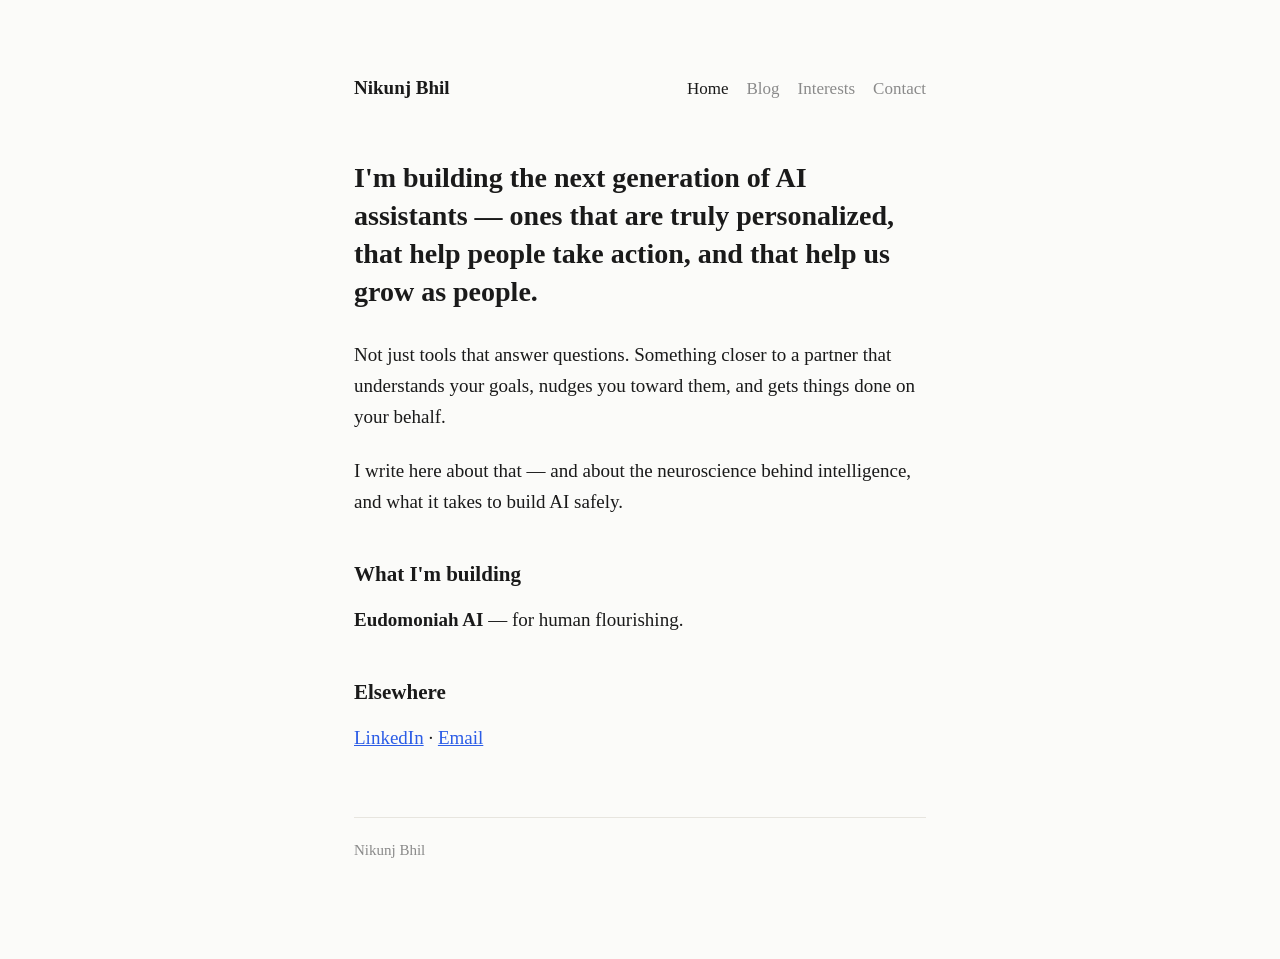
<file: index.html>
<!DOCTYPE html>
<html lang="en">
<head>
<meta charset="UTF-8">
<meta name="viewport" content="width=device-width, initial-scale=1.0">
<title>Nikunj Bhil</title>
<meta name="description" content="Nikunj Bhil — building the next generation of personalized AI assistants.">
<link rel="stylesheet" href="style.css">
</head>
<body>
<div class="wrap">

  <div class="top">
    <a class="name" href="index.html">Nikunj Bhil</a>
    <nav>
      <a class="active" href="index.html">Home</a>
      <a href="blog.html">Blog</a>
      <a href="interests.html">Interests</a>
      <a href="contact.html">Contact</a>
    </nav>
  </div>

  <h1>I'm building the next generation of AI assistants — ones that are truly personalized, that help people take action, and that help us grow as people.</h1>

  <p>Not just tools that answer questions. Something closer to a partner that understands your goals, nudges you toward them, and gets things done on your behalf.</p>

  <p>I write here about that — and about the neuroscience behind intelligence, and what it takes to build AI safely.</p>

  <h2>What I'm building</h2>
  <p><strong>Eudomoniah AI</strong> — for human flourishing.</p>

  <h2>Elsewhere</h2>
  <p><a href="https://www.linkedin.com/in/nikunj-bhil/" target="_blank" rel="noopener">LinkedIn</a> · <a href="mailto:rananikunj473@gmail.com">Email</a></p>

  <footer>
    Nikunj Bhil
  </footer>

</div>
</body>
</html>
</file>
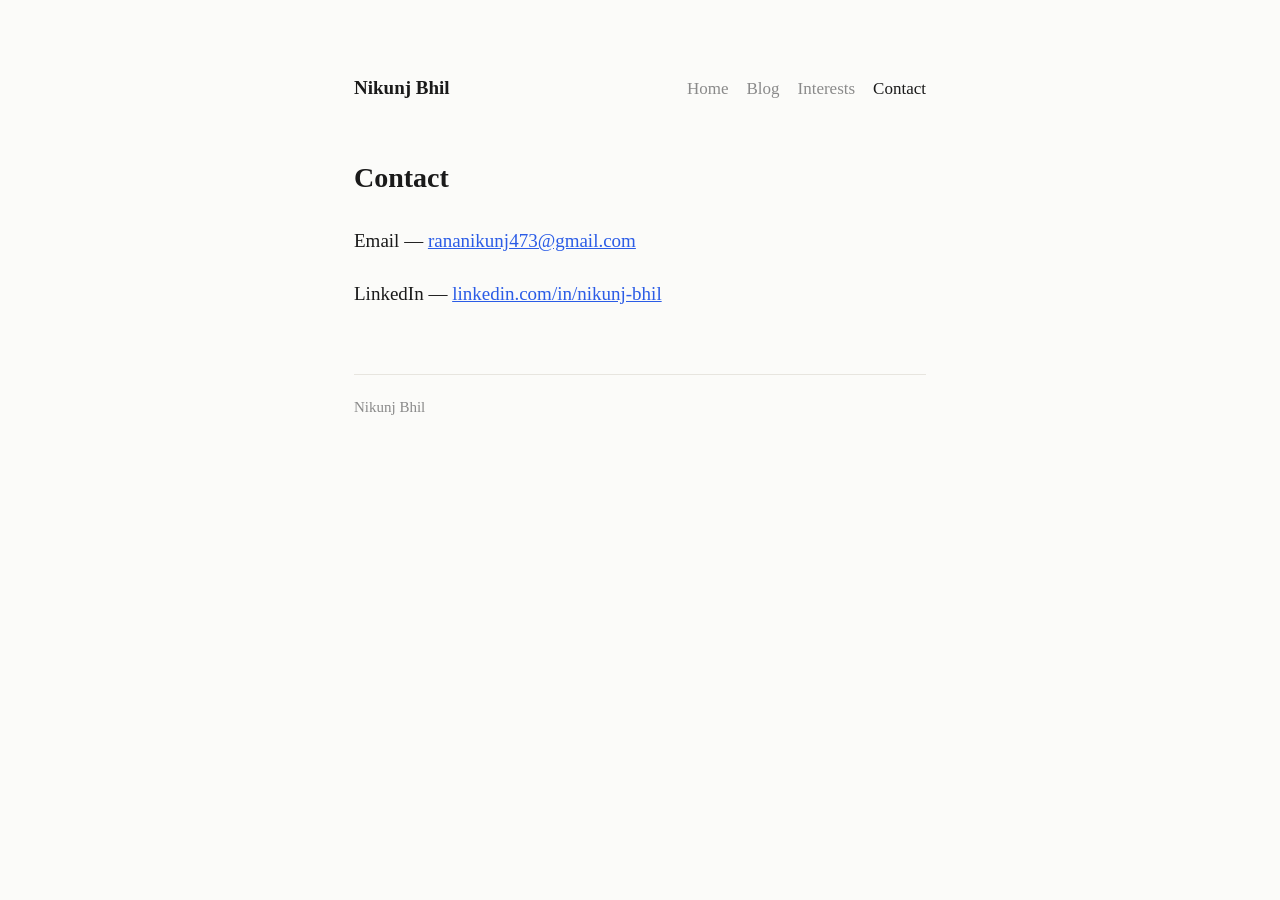
<file: contact.html>
<!DOCTYPE html>
<html lang="en">
<head>
<meta charset="UTF-8">
<meta name="viewport" content="width=device-width, initial-scale=1.0">
<title>Contact — Nikunj Bhil</title>
<link rel="stylesheet" href="style.css">
</head>
<body>
<div class="wrap">

  <div class="top">
    <a class="name" href="index.html">Nikunj Bhil</a>
    <nav>
      <a href="index.html">Home</a>
      <a href="blog.html">Blog</a>
      <a href="interests.html">Interests</a>
      <a class="active" href="contact.html">Contact</a>
    </nav>
  </div>

  <h1>Contact</h1>

  <p>Email — <a href="mailto:rananikunj473@gmail.com">rananikunj473@gmail.com</a></p>
  <p>LinkedIn — <a href="https://www.linkedin.com/in/nikunj-bhil/" target="_blank" rel="noopener">linkedin.com/in/nikunj-bhil</a></p>

  <footer>
    Nikunj Bhil
  </footer>

</div>
</body>
</html>
</file>
<file: style.css>
/* Nikunj Bhil — minimal personal site
   Design: off-white paper, near-black serif text, single restrained blue link.
   No cards, no icons, no shadows. Whitespace and type do the work. */

:root {
  --bg: #FBFBF9;
  --text: #1A1A1A;
  --muted: #8A8A8A;
  --link: #2B5CE6;
  --rule: #E7E5DF;
  --max-width: 620px;
}

* {
  box-sizing: border-box;
}

html {
  -webkit-text-size-adjust: 100%;
}

body {
  margin: 0;
  background: var(--bg);
  color: var(--text);
  font-family: Georgia, "Iowan Old Style", "Palatino Linotype", Palatino, serif;
  font-size: 19px;
  line-height: 1.65;
  -webkit-font-smoothing: antialiased;
}

.wrap {
  max-width: var(--max-width);
  margin: 0 auto;
  padding: 72px 24px 96px;
}

/* Top identity row */
.top {
  display: flex;
  flex-wrap: wrap;
  align-items: baseline;
  justify-content: space-between;
  gap: 12px;
  margin-bottom: 56px;
}

.name {
  font-size: 19px;
  font-weight: bold;
  color: var(--text);
  text-decoration: none;
}

nav {
  display: flex;
  gap: 18px;
}

nav a {
  color: var(--muted);
  text-decoration: none;
  font-size: 17px;
}

nav a:hover,
nav a:focus-visible {
  color: var(--link);
}

nav a.active {
  color: var(--text);
}

/* Headings */
h1 {
  font-size: 28px;
  line-height: 1.35;
  margin: 0 0 28px;
}

h2 {
  font-size: 21px;
  margin: 40px 0 12px;
}

p {
  margin: 0 0 22px;
}

a {
  color: var(--link);
}

a:hover,
a:focus-visible {
  text-decoration: none;
}

/* Interests / plain lists */
ul.plain {
  list-style: none;
  padding: 0;
  margin: 0 0 22px;
}

ul.plain li {
  margin-bottom: 10px;
}

/* Blog list */
.post-list {
  margin-top: 8px;
}

.post-item {
  display: flex;
  justify-content: space-between;
  gap: 16px;
  padding: 14px 0;
  border-bottom: 1px solid var(--rule);
}

.post-item:first-child {
  border-top: 1px solid var(--rule);
}

.post-item a {
  color: var(--text);
  text-decoration: none;
}

.post-item a:hover,
.post-item a:focus-visible {
  color: var(--link);
}

.post-date {
  color: var(--muted);
  font-size: 16px;
  white-space: nowrap;
  font-variant-numeric: tabular-nums;
}

.empty-note {
  color: var(--muted);
  font-style: italic;
}

/* Footer */
footer {
  margin-top: 64px;
  padding-top: 20px;
  border-top: 1px solid var(--rule);
  color: var(--muted);
  font-size: 15px;
}

footer a {
  color: var(--muted);
}

footer a:hover,
footer a:focus-visible {
  color: var(--link);
}

/* Keyboard focus visibility */
a:focus-visible {
  outline: 2px solid var(--link);
  outline-offset: 2px;
}

/* Reduced motion respected by default: no animation used on this site */

@media (max-width: 480px) {
  body {
    font-size: 18px;
  }
  .wrap {
    padding: 48px 20px 72px;
  }
  h1 {
    font-size: 24px;
  }
}
</file>
